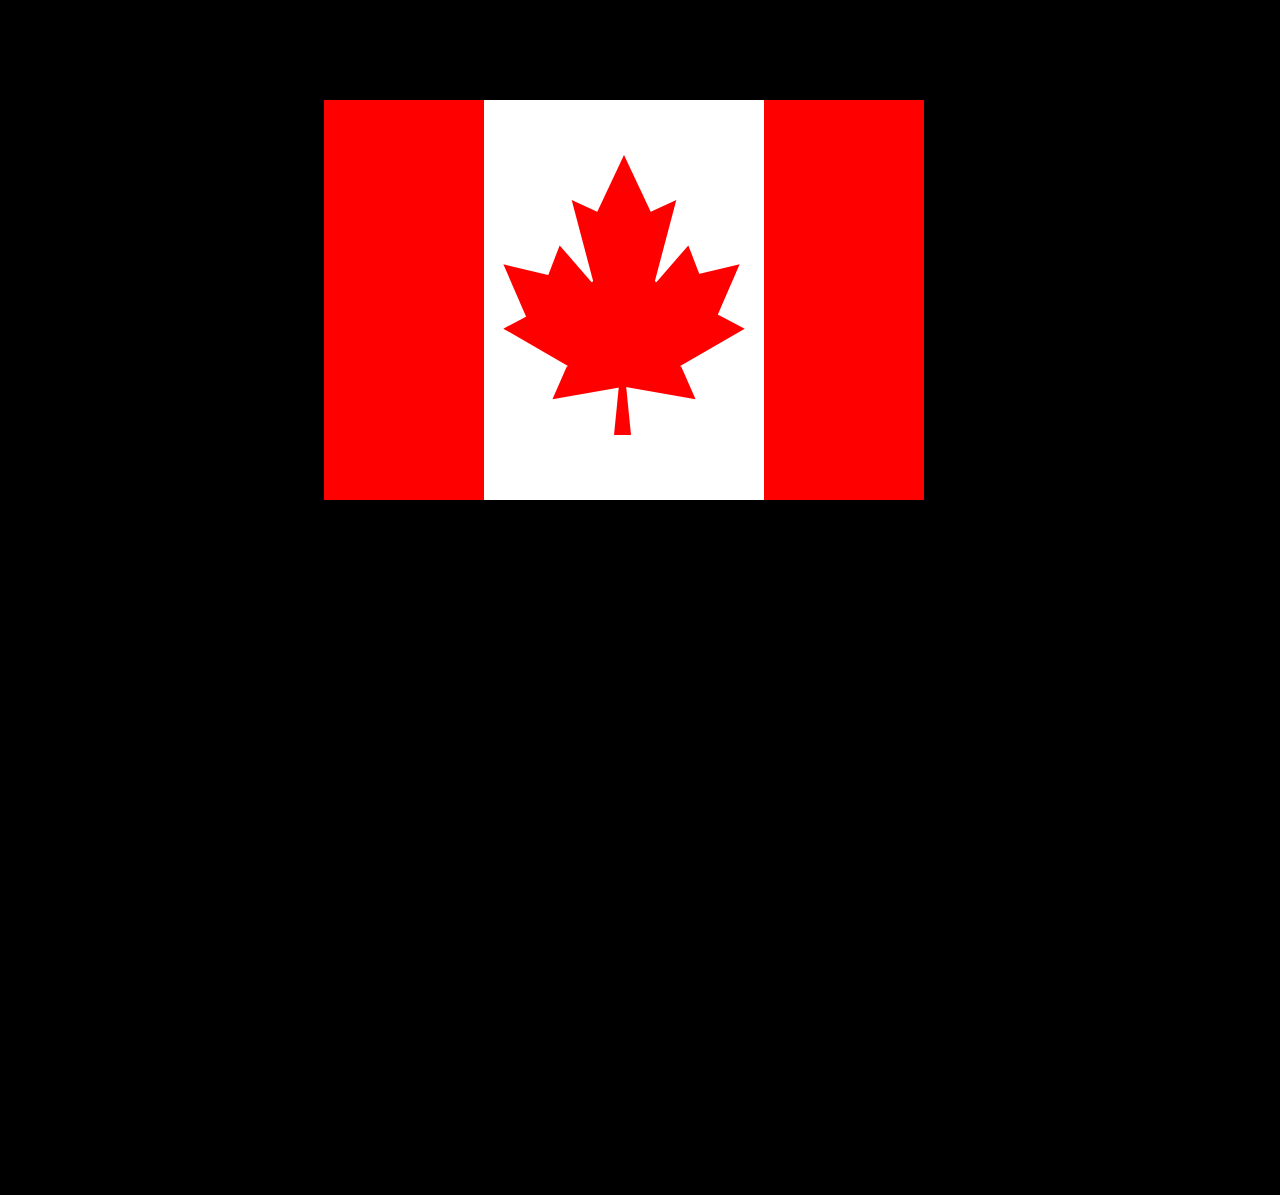
<file: Flag/index.html>
<!DOCTYPE html>
<html>
	<head>
		<meta charset="UTF-8">
		<link rel="stylesheet" href="css/default.css" />

		<script type="text/javascript" src="js/jquery.min.js"></script>
		<script type="text/javascript" src="js/script.js"></script>
		
		<title>Oh Canada</title>
	</head>

	<body>

		<!-- this is where all of your html elements should be placed -->

	<div id="mainflag">
		<div id="left"></div>
		
		<div id="middle">
			<div id="leaf">
				<div id="leaf1"></div>
				<div id="leaf2"></div>
				<div id="leaf3"></div>
				<div id="leaf4"></div>
				<div id="leaf5"></div>
				<div id="leaf6"></div>
				<div id="leaf7"></div>
				<div id="leaf8"></div>
				<div id="leaf9"></div>
				<div id="leaf10"></div>
				<div id="leaf11"></div>
				<div id="leaf12"></div>
				<div id="leaf13"></div>
				<div id="leaf14"></div>
				
			</div>	
			</div>
		<div id="right"></div>

	
	
	
	
	
	
	</div>
	

	</body>

</html>
</file>
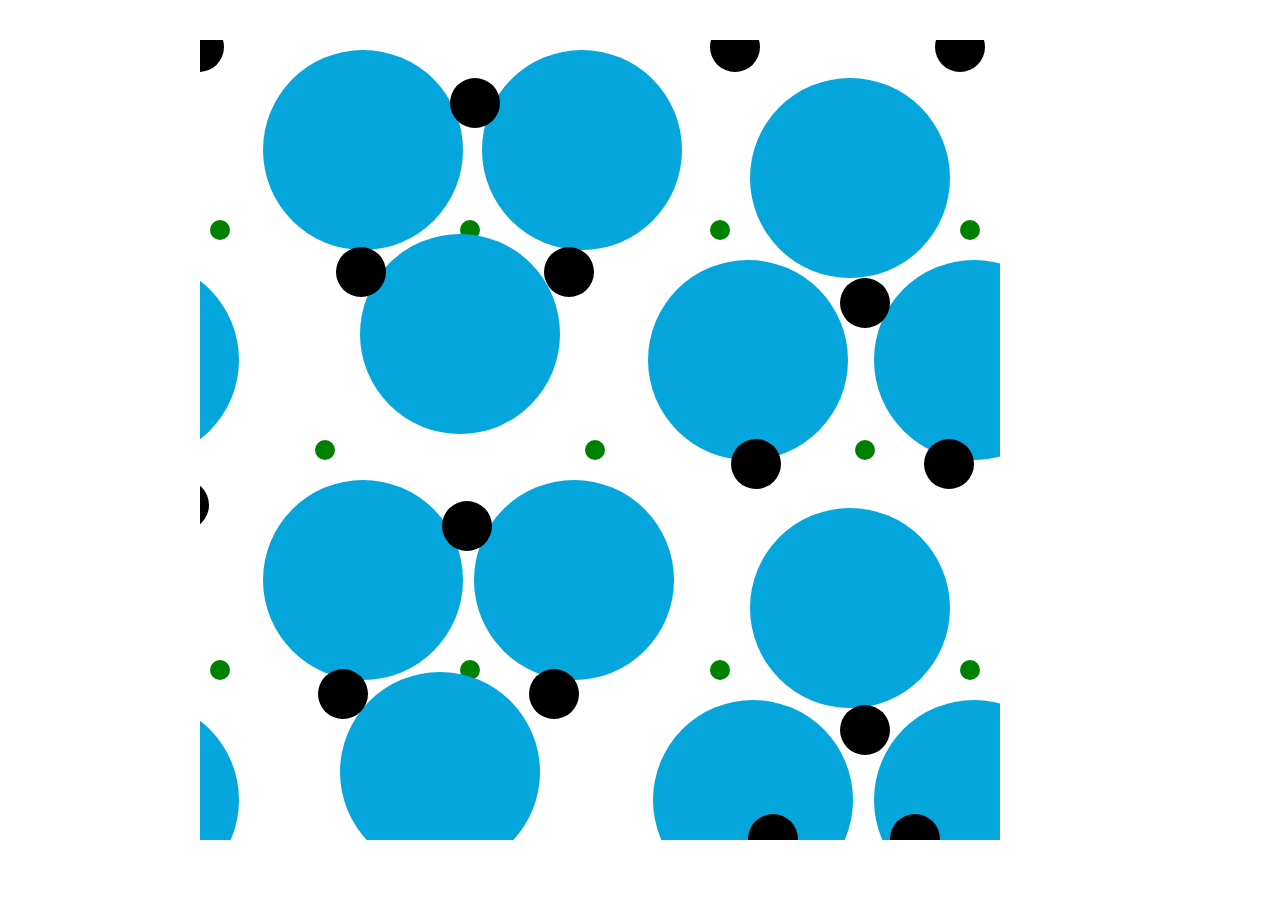
<file: pattern/index.html>
<!DOCTYPE html>
<html>
	<head>
		<meta charset="UTF-8">
		<link rel="stylesheet" href="patterncss/default.css" />

		<script type="text/javascript" src="patternjs/jquery.min.js"></script>
		<script type="text/javascript" src="patternjs/script.js"></script>
		
		<title>Pattern Exercise</title>
	</head>

	<body>

		<div id="main">
		<div class="circlea" id="circlea1"></div>
		<div class="circleab" id="circlea2"></div>
		<div class="circlea" id="circlea3"></div>
		<div class="circleab" id="circlea4"></div>
		<div class="circlea" id="circlea5"></div>
		<div class="circleab" id="circlea6"></div>
		<div class="circlea" id="circlea7"></div>
		<div class="circleab" id="circlea8"></div>
		<div class="circlea" id="circlea9"></div>
		<div class="circleab" id="circlea10"></div>
		<div class="circlea" id="circlea11"></div>
		<div class="circleab" id="circlea12"></div>
		<div class="circlea" id="circlea13"></div>
		<div class="circleab" id="circlea14"></div>
		<div class="circlea" id="circlea15"></div>
		<div class="circleab" id="circlea16"></div>
		<div class="circlea" id="circlea17"></div>
		<div class="circleab" id="circlea18"></div>
		<div class="circlea" id="circlea19"></div>
		<div class="circleab" id="circlea20"></div>
		<div class="circlea" id="circlea21"></div>
		<div class="circleab" id="circlea22"></div>
		<div class="circlea" id="circlea23"></div>
		<div class="circleab" id="circlea24"></div>
		<div class="circlea" id="circlea25"></div>
		<div class="circleab" id="circlea26"></div>
		<div class="circlea" id="circlea27"></div>
		<div class="circleab" id="circlea28"></div>
		<div class="circleab" id="circlea29"></div>
		<div class="circleab" id="circlea30"></div>

		<div class="circleb" id="circleb1"></div>
		<div class="circleb" id="circleb2"></div>
		<div class="circleb" id="circleb3"></div>
		<div class="circleb" id="circleb4"></div>
		<div class="circleb" id="circleb5"></div>
		<div class="circleb" id="circleb6"></div>
		<div class="circleb" id="circleb7"></div>
		<div class="circleb" id="circleb8"></div>
		<div class="circleb" id="circleb9"></div>
		<div class="circleb" id="circleb10"></div>
		<div class="circleb" id="circleb11"></div>

		
		
		
		
		
		
		</div> <!--main-->

	</body>

</html>
</file>
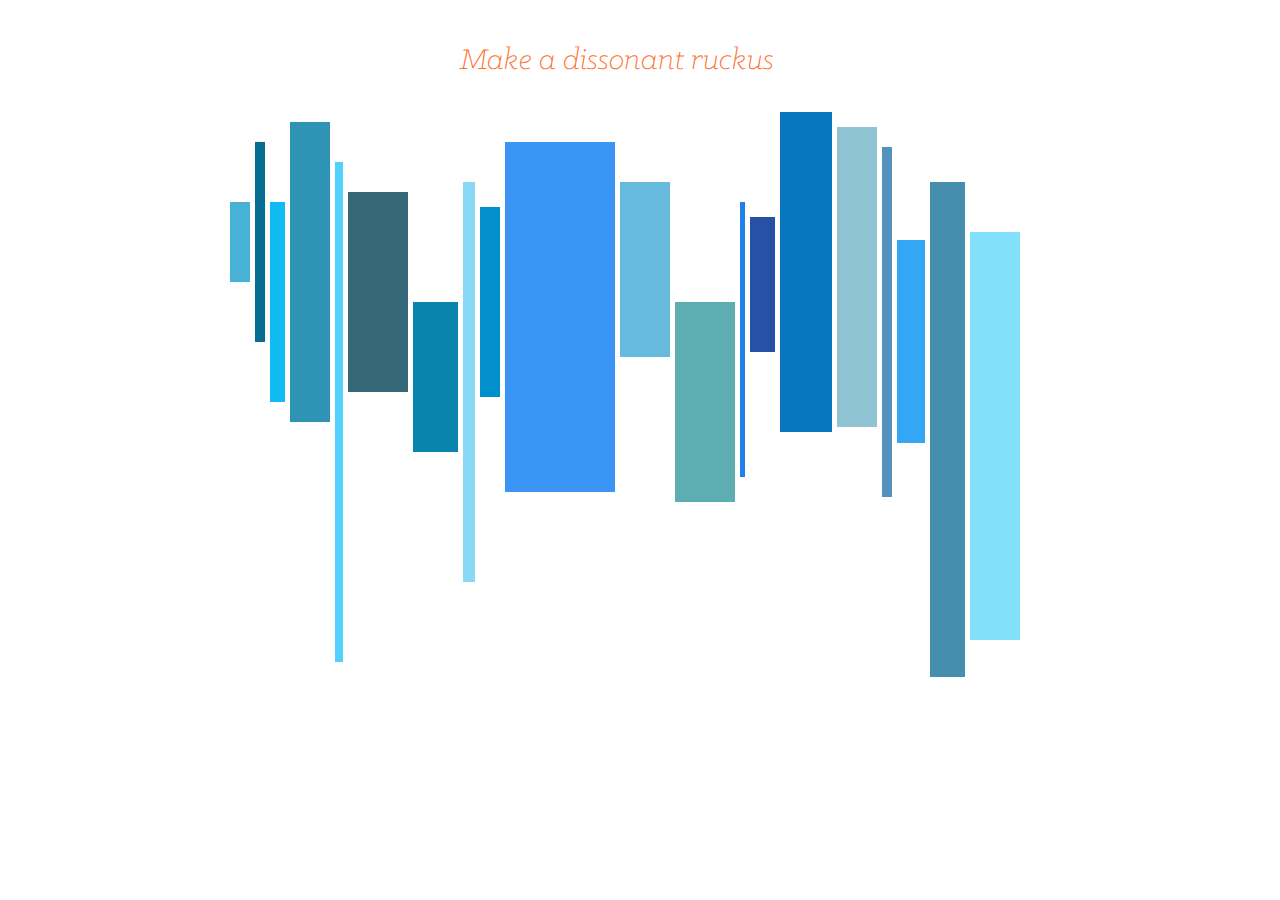
<file: Tintinnabulation/index.html>
<!DOCTYPE html>
<html>
	<head>
		<meta charset="UTF-8">
		<link rel="stylesheet" href="css/default.css" />

		<script type="text/javascript" src="js/jquery.min.js"></script>
		<script type="text/javascript" src="js/buzz.min.js"></script>
		<script type="text/javascript" src="js/buzz.js"></script>
		<script type="text/javascript" src="js/velocity.min.js"></script>
		<script type="text/javascript" src="js/script.js"></script>
		
		<title>Tintinnabulation</title>
	</head>

	<body>

		<!-- this is where all of your html elements should be placed -->
		
		<div id="main">
			
			<p id="prompt">Make a dissonant ruckus</p>
			
			<div class="chime" id="one"></div>
			<div class="chime" id="two"></div>
			<div class="chime" id="three"></div>
			<div class="chime" id="four"></div>
			<div class="chime" id="five"></div>
			<div class="chime" id="six"></div>
			<div class="chime" id="seven"></div>
			<div class="chime" id="eight"></div>
			<div class="chime" id="nine"></div>
			<div class="chime" id="ten"></div>
			<div class="chime" id="eleven"></div>
			<div class="chime" id="twelve"></div>
			<div class="chime" id="thirteen"></div>
			<div class="chime" id="fourteen"></div>
			<div class="chime" id="fifteen"></div>
			<div class="chime" id="sixteen"></div>
			<div class="chime" id="seventeen"></div>
			<div class="chime" id="eighteen"></div>
			<div class="chime" id="nineteen"></div>
			<div class="chime" id="twenty"></div>
				
		</div> <!--main-->
		

	</body>

</html>
</file>
<file: Flag/css/default.css>
/* this is where all of your CSS styles go */


body{
	background: black;
	height: 600px;
}

#mainflag{
	width: 600px;
	height: 400px;
	background: white;
	position: relative;
	margin-left: 25%;
	margin-top: 100px;
	
}

#left{
	width: 160px;
	height: 400px;
	background: red;
	float: left;
	
}

#middle{
	width: 280px;
	height: 400px;
	background: white;
	float: left;
}

#right{
	width: 160px;
	height: 400px;
	background: red;
	float: left;
}

#leaf{
	margin-top: 80px;
}

#leaf1{
	width: 0px;
	height: 0px;
	border-right: 60px solid transparent;
	border-left: 60px solid transparent;
	border-bottom: 200px solid red;
	position: relative;
	left: 50%;
	margin-left: -60px;
}

#leaf2{
	width: 0px;
	height: 0px;
	border-right: 60px solid transparent;
	border-left: 60px solid transparent;	
	border-bottom: 95px solid red;
	position: relative;
	left: 35px;
	top: -110px;
	
	-webkit-transform: rotate(30deg);
	-ms-transform: rotate(30deg);
	-moz-transform: rotate(30deg);
	
}

#leaf3{
	width: 0px;
	height: 0px;
	border-right: 60px solid transparent;
	border-left: 60px solid transparent;
	border-bottom: 95px solid red;
	position: relative;
	left: 125px;
	top: -205px;
	
	-webkit-transform: rotate(-30deg);
	-ms-transform: rotate(-30deg);
	-moz-transform: rotate(-30deg);
	
}

#leaf4{
	width: 0px;
	height: 0px;
	border-right: 40px solid transparent;
	border-left: 40px solid transparent;
	border-bottom: 85px solid red;
	position: relative;
	left: 125px;
	top: -380px;
	
	-webkit-transform: rotate(40deg);
	-ms-transform: rotate(40deg);
	-moz-transform: rotate(40deg);
	
}

#leaf5{
	width: 0px;
	height: 0px;
	border-right: 40px solid transparent;
	border-left: 40px solid transparent;
	border-bottom: 85px solid red;
	position: relative;
	left: 75px;
	top: -465px;
	
	-webkit-transform: rotate(-40deg);
	-ms-transform: rotate(-40deg);
	-moz-transform: rotate(-40deg);
	
}

#leaf6{
	width: 0px;
	height: 0px;
	border-right: 40px solid transparent;
	border-left: 40px solid transparent;
	border-bottom: 85px solid red;
	position: relative;
	left: 100px;
	top: -585px;
	

	
}

#leaf7{
	width: 0px;
	height: 0px;
	border-right: 30px solid transparent;
	border-left: 30px solid transparent;
	border-bottom: 50px solid red;
	position: relative;
	left: 50px;
	top: -580px;
	
	-webkit-transform: rotate(-10deg);
	-ms-transform: rotate(-10deg);
	-moz-transform: rotate(-10deg);	
	
}

#leaf8{
	width: 0px;
	height: 0px;
	border-right: 40px solid transparent;
	border-left: 40px solid transparent;
	border-bottom: 80px solid red;
	position: relative;
	left: 10px;
	top: -625px;

	-webkit-transform: rotate(-50deg);
	-ms-transform: rotate(-50deg);
	-moz-transform: rotate(-50deg);
	
}


#leaf9{
	width: 0px;
	height: 0px;
	border-right: 30px solid transparent;
	border-left: 30px solid transparent;
	border-bottom: 50px solid red;
	position: relative;
	left: 170px;
	top: -710px;
	
	-webkit-transform: rotate(10deg);
	-ms-transform: rotate(10deg);
	-moz-transform: rotate(10deg);	
	
}

#leaf10{
	width: 0px;
	height: 0px;
	border-right: 40px solid transparent;
	border-left: 40px solid transparent;
	border-bottom: 80px solid red;
	position: relative;
	left: 185px;
	top: -755px;

	-webkit-transform: rotate(50deg);
	-ms-transform: rotate(50deg);
	-moz-transform: rotate(50deg);
	
}

#leaf11{
	width: 0px;
	height: 0px;
	border-right: 20px solid transparent;
	border-left: 90px solid transparent;
	border-bottom: 30px solid red;
	position: relative;
	left: 105px;
	top: -725px;

	-webkit-transform: rotate(10deg);
	-ms-transform: rotate(10deg);
	-moz-transform: rotate(10deg);
	
}

#leaf12{
	width: 0px;
	height: 0px;
	border-right: 90px solid transparent;
	border-left: 20px solid transparent;
	border-bottom: 30px solid red;
	position: relative;
	left: 65px;
	top: -755px;

	-webkit-transform: rotate(-10deg);
	-ms-transform: rotate(-10deg);
	-moz-transform: rotate(-10deg);
	
}

#leaf13{
	width: 0px;
	height: 0px;
	border-right: 5px solid transparent;
	border-left: 5px solid transparent;
	border-bottom: 50px solid red;
	width: 7px;
	position: relative;
	left: 130px;
	top: -760px;

	
}
</file>
<file: pattern/patterncss/default.css>
/* this is where all of your CSS styles go */

#main{
	width: 800px;
	height: 800px;
	position: absolute;
	top: 40px;
	left: 200px;
	background: none;
	overflow: hidden;
}

.circlea{
	width: 200px;
	height: 200px;
	border-radius: 100%;
	background: #04A6DB;
	z-index: 2;
	
}

.circleab{
	width: 50px;
	height: 50px;
	border-radius: 100%;
	background: black;
	z-index: 10;
	
}

.circleb{
	width: 20px;
	height: 20px;
	border-radius: 100%;
	background: green;
	z-index: 1;
	
}

#circlea1{
	position: absolute;
	top: 10px;
	left: 50px;
}

#circlea2{
	position: absolute;
	top: 10px;
	left: 0px;
}

#circlea3{
	position: absolute;
	top: 10px;
	left: 300px;
}

#circlea4{
	position: absolute;
	top: 10px;
	left: 250px;
}


#circlea5{
	position: absolute;
	top: 10px;
	left: 550px;
}


#circlea6{
	position: absolute;
	top: 10px;
	left: 500px;
}

#circlea21{
	position: absolute;
	top: 220px;
	left: -110px;
}

#circlea7{
	position: absolute;
	top: 220px;
	left: 160px;
}

#circlea8{
	position: absolute;
	top: 10px;
	left: 740px;
}

#circlea9{
	position: absolute;
	top: 220px;
	left: 430px;
}

#circlea23{
	position: absolute;
	top: 220px;
	left: 700px;
}

#circlea10{
	position: absolute;
	top: 230px;
	left: 100px;
}

#circlea11{
	position: absolute;
	top: 440px;
	left: 50px;
}

#circlea12{
	position: absolute;
	top: 230px;
	left: 370px;
}

#circlea13{
	position: absolute;
	top: 440px;
	left: 300px;
}

#circlea14{
	position: absolute;
	top: 230px;
	left: 640px;
}

#circlea15{
	position: absolute;
	top: 440px;
	left: 550px;
}

#circlea16{
	position: absolute;
	top: 440px;
	left: -20px;
}

#circlea25{
	position: absolute;
	top: 660px;
	left: -110px;
}

#circlea17{
	position: absolute;
	top: 660px;
	left: 140px;
}

#circlea18{
	position: absolute;
	top: 440px;
	left: 250px;
}

#circlea19{
	position: absolute;
	top: 660px;
	left: 430px;
}

#circlea20{
	position: absolute;
	top: 440px;
	left: 500px;
}

#circlea22{
	position: absolute;
	top: 440px;
	left: 750px;
}

#circlea24{
	position: absolute;
	top: 660px;
	left: 90px;
}

#circlea26{
	position: absolute;
	top: 660px;
	left: 360px;
}

#circlea27{
	position: absolute;
	top: 660px;
	left: 700px;
}

#circlea28{
	position: absolute;
	top: 660px;
	left: 640px;
}

#circlea29{
	position: absolute;
	top: 800px;
	left: 520px;
}

#circlea30{
	position: absolute;
	top: 800px;
	left: 700px;
}

#circleb1{
	position: absolute;
	top: 180px;
	left: 10px;
}

#circleb2{
	position: absolute;
	top: 180px;
	left: 260px;
}

#circleb3{
	position: absolute;
	top: 180px;
	left: 510px;
}

#circleb4{
	position: absolute;
	top: 180px;
	left: 760px;
}


#circleb5{
	position: absolute;
	top: 400px;
	left: 115px;
}

#circleb6{
	position: absolute;
	top: 400px;
	left: 385px;
}

#circleb7{
	position: absolute;
	top: 400px;
	left: 655px;
}

#circleb8{
	position: absolute;
	top: 620px;
	left: 10px;
}

#circleb9{
	position: absolute;
	top: 620px;
	left: 260px;
}

#circleb10{
	position: absolute;
	top: 620px;
	left: 510px;
}

#circleb11{
	position: absolute;
	top: 620px;
	left: 760px;
}
</file>
<file: Tintinnabulation/css/default.css>
/* this is where all of your CSS styles go */


@font-face{
	font-family: klinicli;
	src: url("../fonts/KlinicSlabLightIt.otf");
}

body{
	background: #FFFFFF;
}

#main{
	width: 960px;
	height: auto;
	background: none;
	margin: auto;
	margin-top: 10px;
	color: #FC722D;
	
	
}

#prompt{
	font-family: klinicli;
	font-size: 2em;
	position: relative;
	left: 300px;
	top: 10px;
}

#one{
	width:20px;
	height:80px;
	background: #47B2D6;
	position: relative;
	left: 70px;
	top: 100px;
	float: left;
}

#two{
	width: 10px;
	height: 200px;
	background: #066E91;
	position: relative;
	left: 75px;
	top: 40px;
	float: left;
}

#three{
	width: 15px;
	height: 200px;
	background: #11BAF2;
	position: relative;
	left: 80px;
	top: 100px;
	float: left;
}

#four{
	width: 40px;
	height: 300px;
	background: #2F93B5;
	position: relative;
	left: 85px;
	top: 20px;
	float: left;
}

#five{
	width: 8px;
	height: 500px;
	background: #51D1FC;
	position: relative;
	left: 90px;
	top: 60px;
	float: left;
}

#six{
	width: 60px;
	height: 200px;
	background: #366778;
	position: relative;
	left:95px;
	top: 90px;
	float: left;
}

#seven{
	width: 45px;
	height: 150px;
	background: #0984AD;
	position: relative;
	left: 100px;
	top: 200px;
	float: left;
}

#eight{
	width: 12px;
	height:400px;
	background: #87D9F5;
	position: relative;
	left: 105px;
	top: 80px;
	float: left;
}

#nine{
	width: 20px;
	height: 190px;
	background: #028FCC;
	position: relative;
	left: 110px;
	top: 105px;
	float: left;
}

#ten{
	width: 110px;
	height: 350px;
	background: #3B95F5;
	position: relative;
	left: 115px;
	top: 40px;
	float: left;
}


#eleven{
	width: 50px;
	height: 175px;
	background: #66BADE;
	position: relative;
	left: 120px;
	top: 80px;
	float: left;
}

#twelve{
	width: 60px;
	height: 200px;
	background: #5DADB3;
	position: relative;
	left: 125px;
	top: 200px;
	float: left;
}

#thirteen{
	width: 5px;
	height: 275px;
	background: #1E80E8;
	position: relative;
	left: 130px;
	top: 100px;
	float: left;
}

#fourteen{
	width: 25px;
	height: 135px;
	background: #2850A6;
	position: relative;
	left: 135px;
	top: 115px;
	float: left;
}

#fifteen{
	width: 52px;
	height: 320px;
	background: #0876BF;
	position: relative;
	left: 140px;
	top: 10px;
	float: left;
}

#sixteen{
	width: 40px;
	height: 300px;
	background: #90C3D4;
	position: relative;
	left: 145px;
	top: 25px;
	float: left;
}

#seventeen{
	width: 10px;
	height: 350px;
	background: #5392BD;
	position: relative;
	left: 150px;
	top: 45px;
	float: left;
}

#eighteen{
	width: 28px;
	height: 203px;
	background: #33A7F5;
	position: relative;
	left: 155px;
	top: 138px;
	float: left;
}

#nineteen{
	width: 35px;
	height: 495px;
	background: #458EAD;
	position: relative;
	left: 160px;
	top: 80px;
	float: left;
}

#twenty{
	width: 50px;
	height: 408px;
	background: #82E0FA;
	position: relative;
	left: 165px;
	top: 130px;
	float: left;
}
</file>
